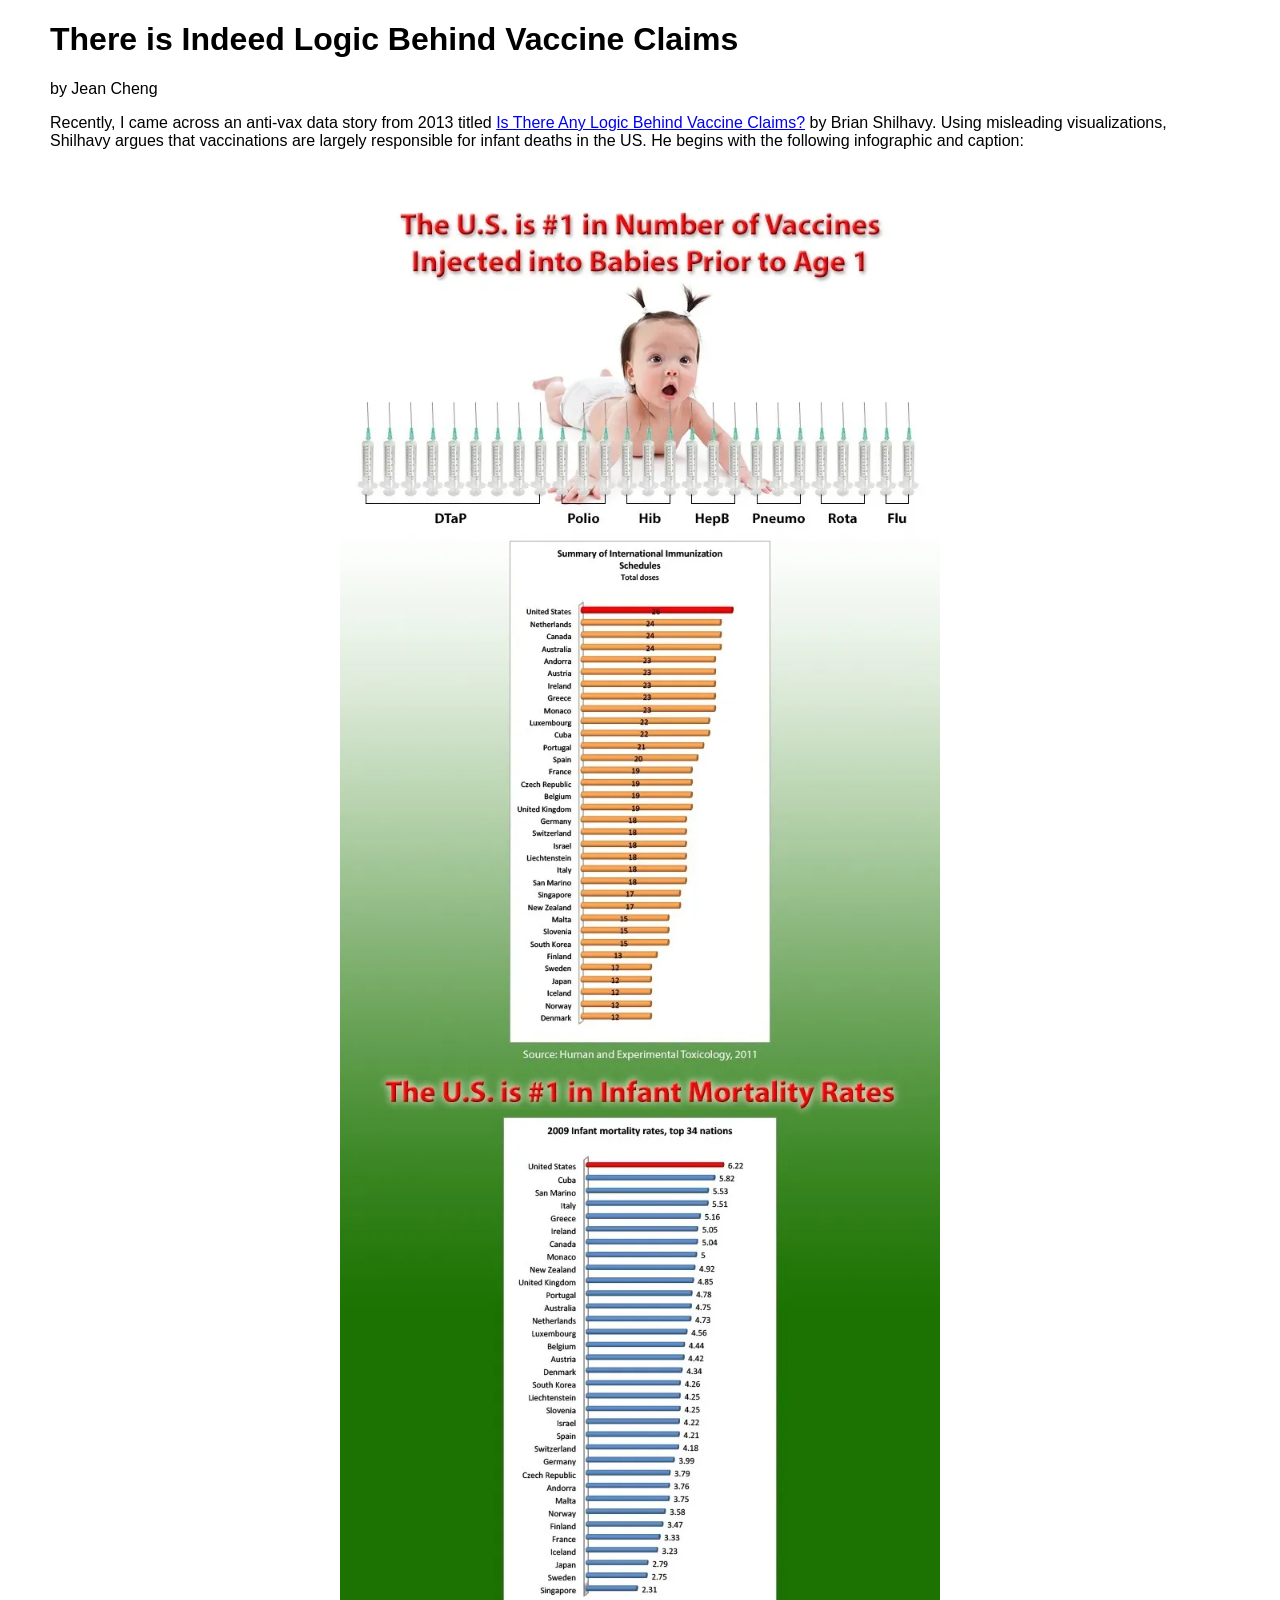
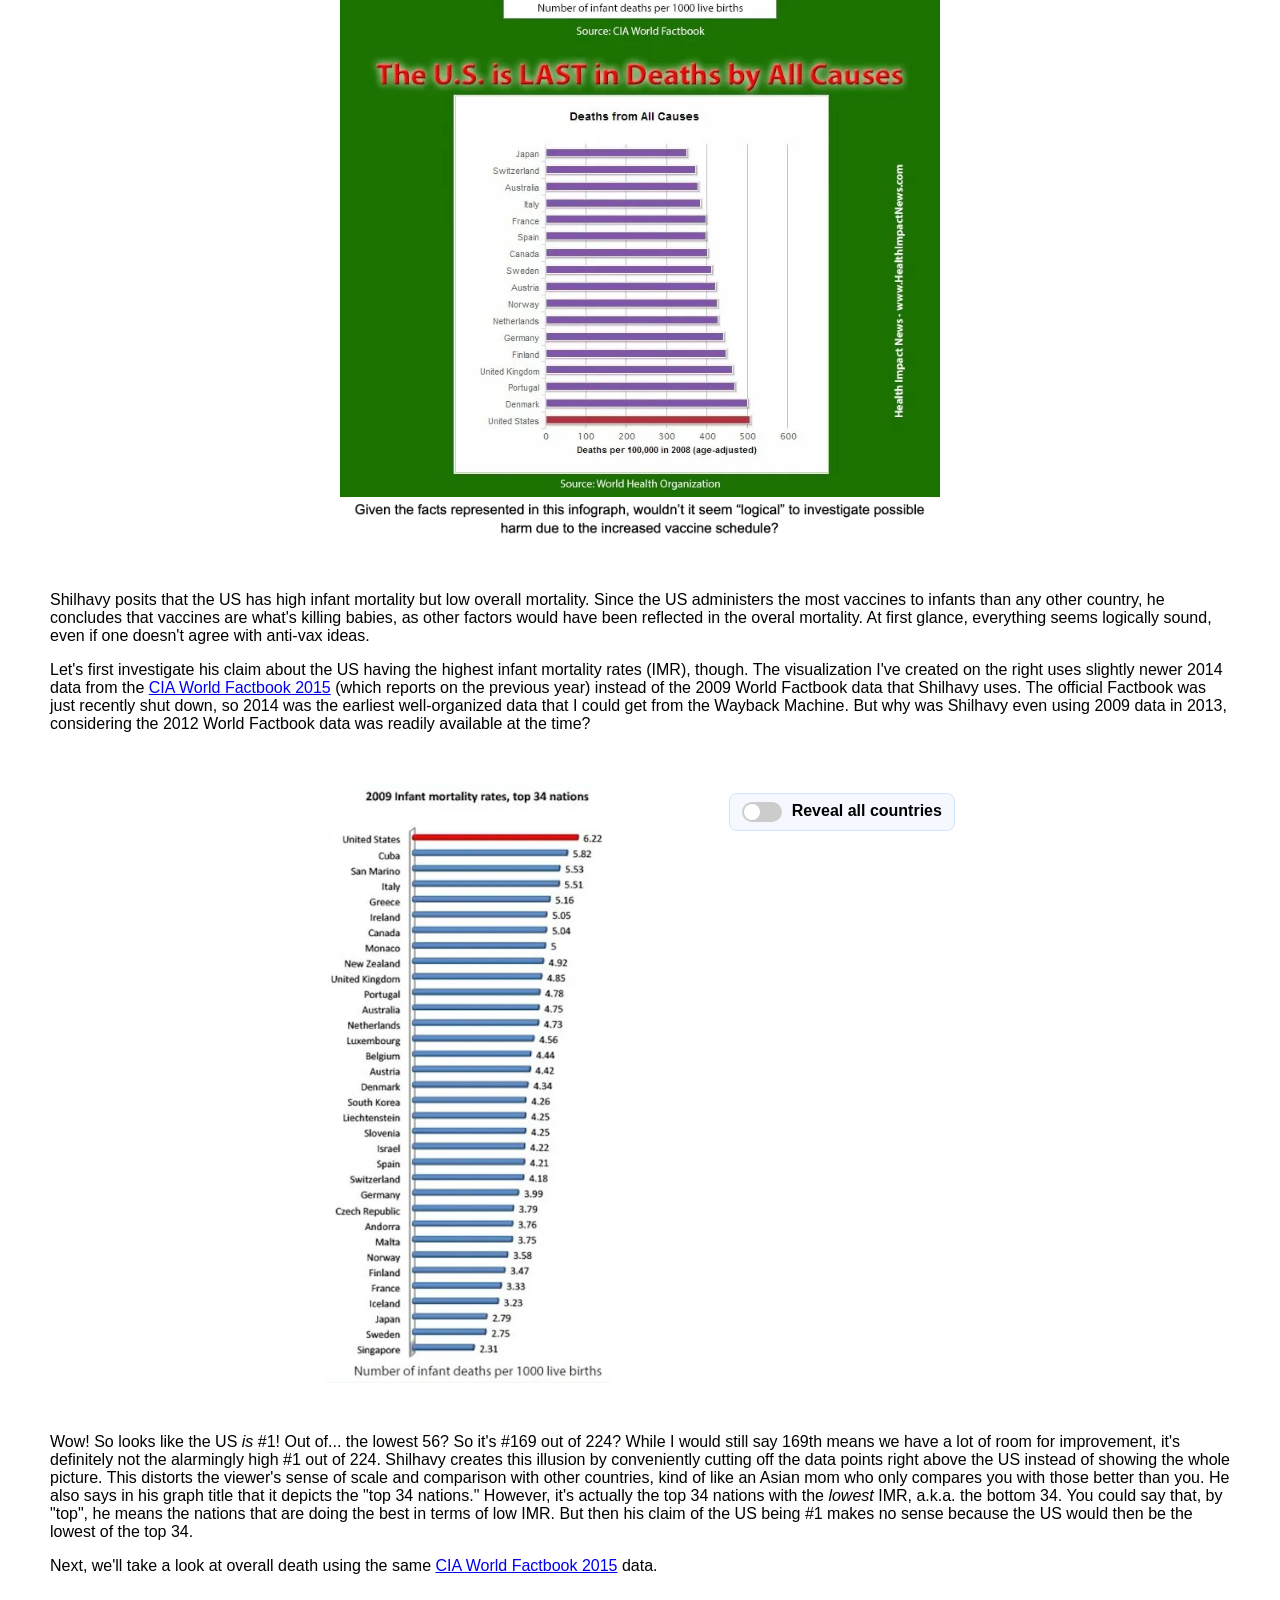
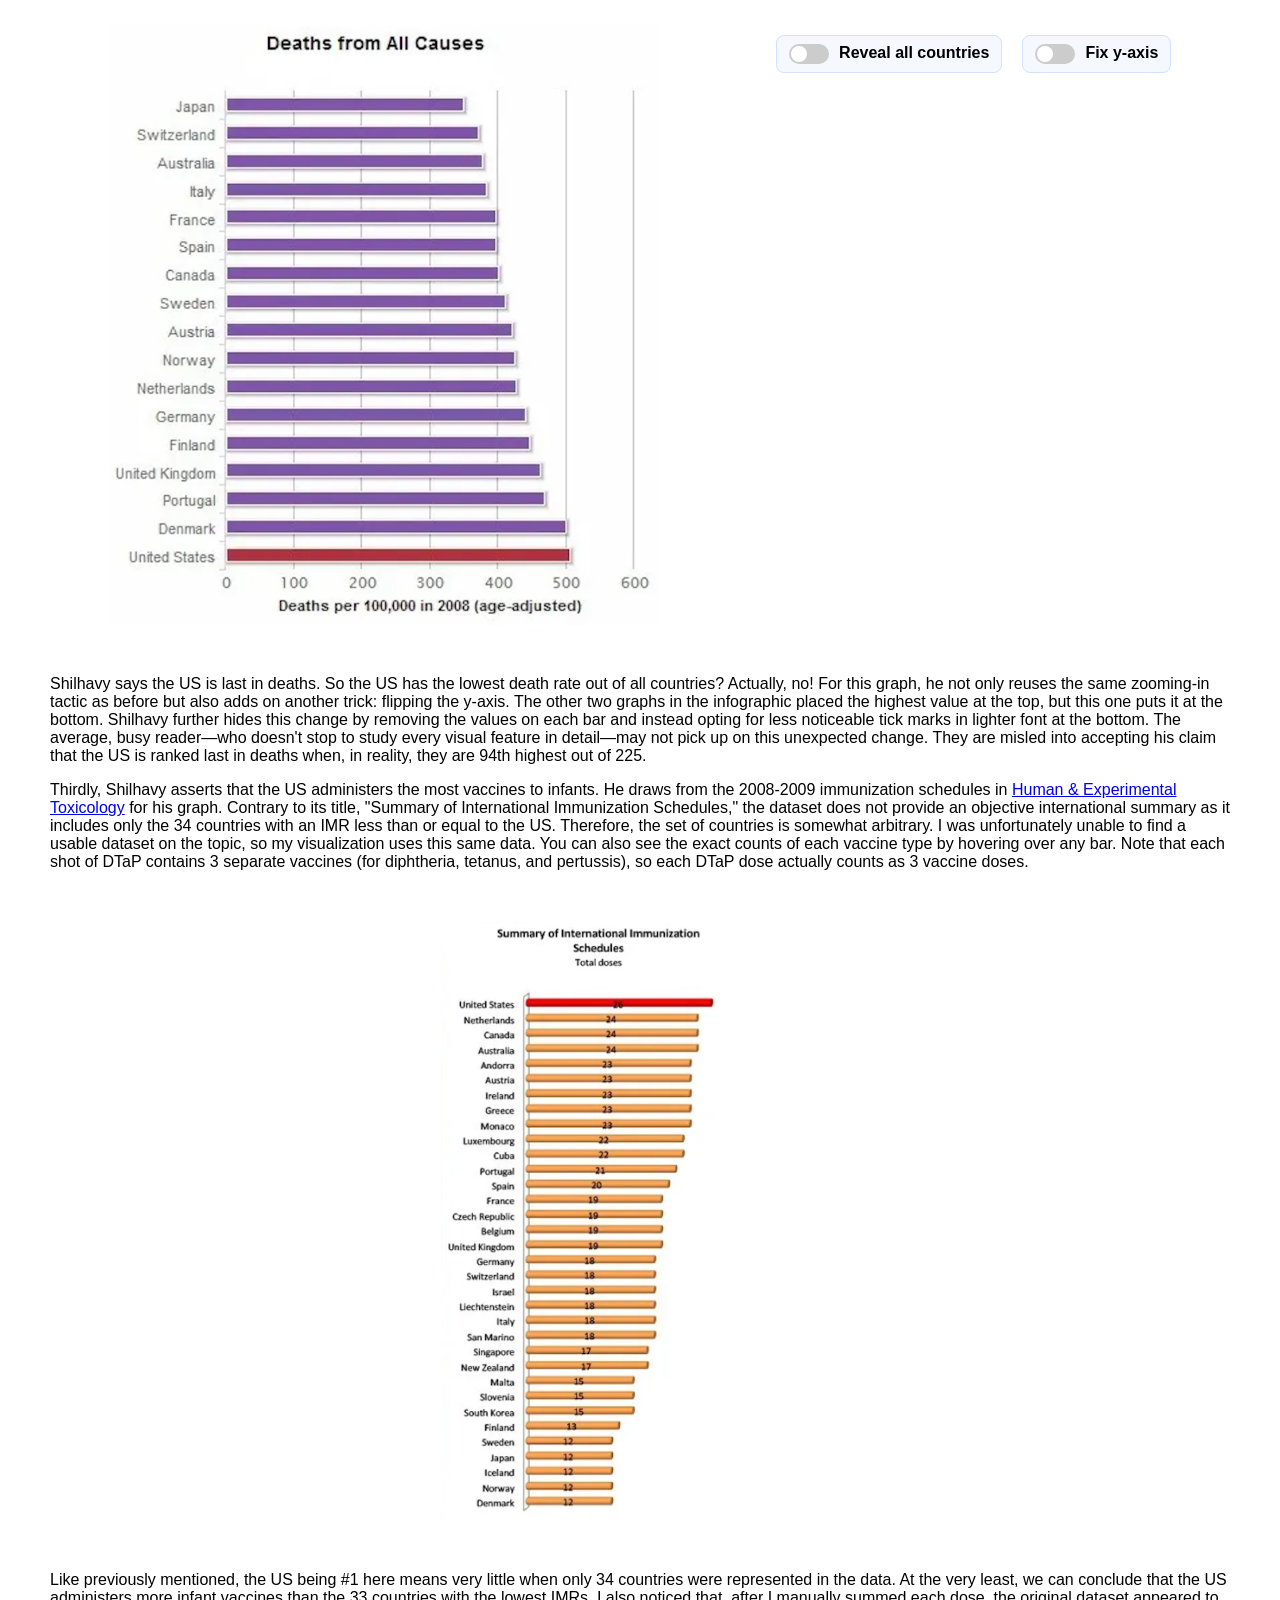
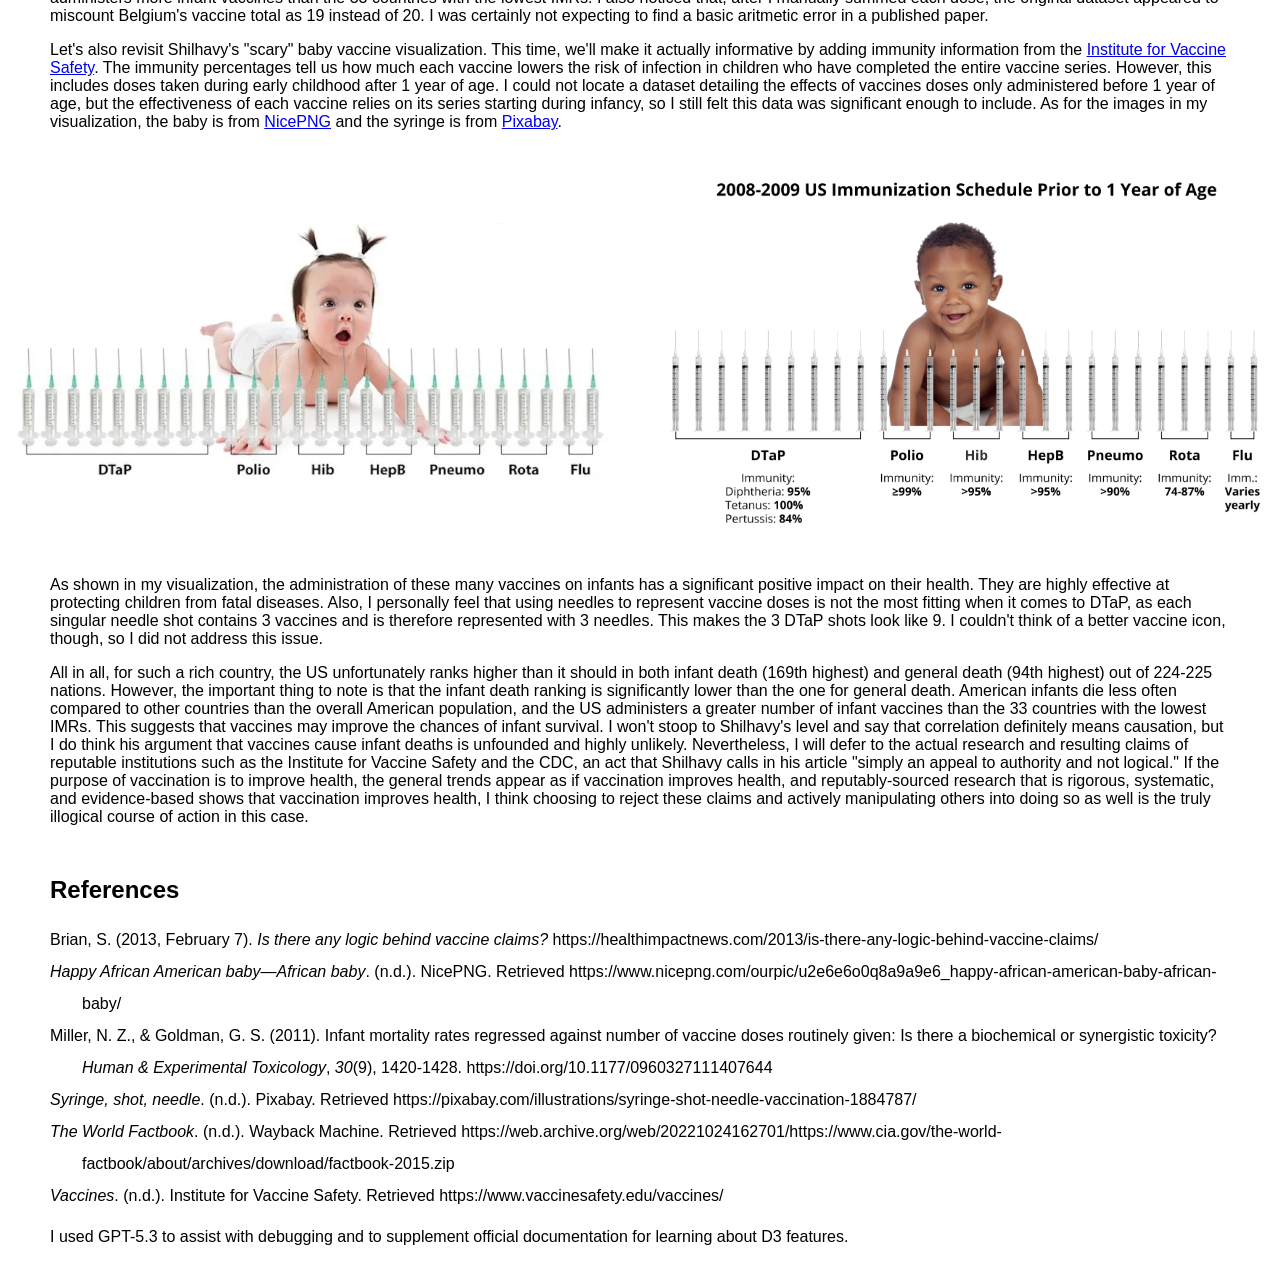
<file: index.html>
<!DOCTYPE html>
<html>
    <head>
        <meta charset="utf-8">
        <script src="https://d3js.org/d3.v6.js"></script>
        <link rel="stylesheet" href="styles.css">
    </head>
    <body>
        <h1>There is Indeed Logic Behind Vaccine Claims</h1>
        <p>by Jean Cheng</p>
        <p>
            Recently, I came across an anti-vax data story from 2013 titled <a href="https://healthimpactnews.com/2013/is-there-any-logic-behind-vaccine-claims/">Is There Any Logic Behind Vaccine Claims?</a> by Brian Shilhavy. Using misleading visualizations, Shilhavy argues that vaccinations are largely responsible for infant deaths in the US. He begins with the following infographic and caption:
        </p>
        <div class="infographic">
            <img src="assets/infographic.png">
            <img src="assets/caption.png">
        </div>
        <p>
            Shilhavy posits that the US has high infant mortality but low overall mortality. Since the US administers the most vaccines to infants than any other country, he concludes that vaccines are what's killing babies, as other factors would have been reflected in the overal mortality. At first glance, everything seems logically sound, even if one doesn't agree with anti-vax ideas.
        </p>
        <p>
            Let's first investigate his claim about the US having the highest infant mortality rates (IMR), though. The visualization I've created on the right uses slightly newer 2014 data from the <a href="https://web.archive.org/web/20230609035312/https://www.cia.gov/the-world-factbook/about/archives/download/factbook-2015.zip">CIA World Factbook 2015</a> (which reports on the previous year) instead of the 2009 World Factbook data that Shilhavy uses. The official Factbook was just recently shut down, so 2014 was the earliest well-organized data that I could get from the Wayback Machine. But why was Shilhavy even using 2009 data in 2013, considering the 2012 World Factbook data was readily available at the time?
        </p>
        <div class="comparison">
            <img src="assets/imr.png" class="original">
            <div class="visualization">
                <div id="imr-svg"></div>
                <div class="toggle-box" id="imr-country-box">
                    <label class="toggle">
                        <input type="checkbox" id="imr-country-checkbox">
                        <span class="slider"></span>
                    </label>
                    <strong>Reveal all countries</strong>
                </div>
            </div>
        </div>
        <script>
            // IMR visualization with toggle to reveal all countries

            // Set dimensions and margins
            const imrMargin = {top: 50, right: 50, bottom: 50, left: 150},
                imrWidth = 350 - imrMargin.left - imrMargin.right,
                imrHeight = 600 - imrMargin.top - imrMargin.bottom;

            // Create SVG
            const imrSvg = d3.select("#imr-svg")
                .append("svg")
                .attr("width", imrWidth + imrMargin.left + imrMargin.right)
                .attr("height", imrHeight + imrMargin.top + imrMargin.bottom)
                .append("g")
                .attr("transform", `translate(${imrMargin.left}, ${imrMargin.top})`);

            // Read IMR data
            d3.csv("data/imr.csv", d => {
                return {
                    rank: +d["Rank"],
                    country: d["Country"],
                    imr: +d["Deaths per 1,000 Live Births"]
                };
            }).then(data => {
                // US info
                const usIndex = data.findIndex(d => d.country === "United States");
                const smallData = data.slice(usIndex);
                const currUsIndex = smallData.findIndex(d => d.country === "United States");

                // Add axes
                const x = d3.scaleLinear()
                    .domain([0, d3.max(smallData, d => d.imr)])
                    .range([0, imrWidth]);
                const y = d3.scaleBand()
                    .domain(smallData.map(d => d.country))
                    .range([0, imrHeight])
                    .padding(0.2);
                const xAxis = imrSvg.append("g")
                    .attr("transform", `translate(0, ${imrHeight})`)
                    .call(d3.axisBottom(x).ticks(6));

                // Add y-axis ticks
                const maxLabels = Math.floor(imrHeight / 20);
                const step = Math.ceil(y.domain().length / maxLabels);
                const tickCountries = y.domain().filter((d, i) =>
                        (i % step === 0 && Math.abs(i - currUsIndex) >= step)
                        || i === currUsIndex
                    );
                const yAxis = imrSvg.append("g")
                    .call(d3.axisLeft(y).tickValues(tickCountries));
                
                // Add title and axis labels
                imrSvg.append("text")
                    .attr("class", "svg-title")
                    .attr("x", imrWidth / 2)
                    .attr("y", -30)
                    .text("2014 Infant Mortality Rates");
                imrSvg.append("text")
                    .attr("class", "svg-axis-label")
                    .attr("x", imrWidth / 2)
                    .attr("y", imrHeight + 40)
                    .text("Deaths per 1,000 Live Births");
                imrSvg.append("text")
                    .attr("class", "svg-axis-label")
                    .attr("x", imrHeight / 2)
                    .attr("y", 135)
                    .attr("transform", "rotate(90)")
                    .text("Countries");

                // Add bars
                const bars = imrSvg.append("g");
                bars.selectAll("rect")
                    .data(smallData)
                    .join("rect")
                    .attr("x", 0)
                    .attr("y", d => y(d.country))
                    .attr("width", d => x(d.imr))
                    .attr("height", y.bandwidth())
                    .style("fill", d => d.country === "United States" ? "#e51212" : "#6191c4");

                // Add US rank label
                const rankLabel = imrSvg.append("g");
                rankLabel.selectAll(".svg-bar-label")
                    .data(smallData.filter(d => d.country === "United States"))
                    .join("text")
                    .attr("class", "svg-bar-label")
                    .attr("x", d => x(d.imr) + 8)
                    .attr("y", d => y(d.country) + y.bandwidth())
                    .text("#1");

                // Set country toggle
                d3.select("#imr-country-checkbox").on("change", function() {
                    const currData = this.checked ? data : smallData;
                    const currUsIndex = currData.findIndex(d => d.country === "United States");

                    // Set axes
                    x.domain([0, d3.max(currData, d => d.imr)])
                    y.domain(currData.map(d => d.country));
                    xAxis.transition().duration(500)
                        .call(d3.axisBottom(x).ticks(6));
                    
                    // Set y-axis ticks
                    const maxLabels = Math.floor(imrHeight / 20);
                    const step = Math.ceil(y.domain().length / maxLabels);
                    const tickCountries = y.domain().filter((d, i) =>
                        (i % step === 0 && Math.abs(i - currUsIndex) >= step)
                        || i === currUsIndex
                    );
                    yAxis.transition().duration(500)
                        .call(d3.axisLeft(y).tickValues(tickCountries));

                    // Exit, update, and enter bars
                    const currBars = bars.selectAll("rect")
                        .data(currData, d => d.country);
                    currBars.enter()
                        .append("rect")
                        .attr("x", 0)
                        .attr("y", 0)
                        .attr("width", d => x(d.imr))
                        .attr("height", y.bandwidth())
                        .style("fill", d => d.country === "United States" ? "#e51212" : "#6191c4")
                        .style("opacity", 0)
                        .transition().duration(500)
                        .attr("y", d => y(d.country))
                        .style("opacity", 1);
                    currBars.transition().duration(500)
                        .attr("y", d => y(d.country))
                        .attr("width", d => x(d.imr))
                        .attr("height", y.bandwidth());
                    currBars.exit()
                        .transition().duration(500)
                        .attr("y", 0)
                        .style("opacity", 0)
                        .remove();

                    // Set US rank label
                    rankLabel.selectAll(".svg-bar-label")
                        .data(currData.filter(d => d.country === "United States"))
                        .join("text")
                        .attr("class", "svg-bar-label")
                        .transition().duration(500)
                        .attr("x", d => x(d.imr) + 8)
                        .attr("y", d => y(d.country) + y.bandwidth())
                        .text(d => "#" + (this.checked ? d.rank : 1));

                    // Stop animation
                    d3.select("#imr-country-box").style("animation", "none");
                })
            });
        </script>
        <p>
            Wow! So looks like the US <em>is</em> #1! Out of... the lowest 56? So it's #169 out of 224? While I would still say 169th means we have a lot of room for improvement, it's definitely not the alarmingly high #1 out of 224. Shilhavy creates this illusion by conveniently cutting off the data points right above the US instead of showing the whole picture. This distorts the viewer's sense of scale and comparison with other countries, kind of like an Asian mom who only compares you with those better than you. He also says in his graph title that it depicts the "top 34 nations." However, it's actually the top 34 nations with the <em>lowest</em> IMR, a.k.a. the bottom 34. You could say that, by "top", he means the nations that are doing the best in terms of low IMR. But then his claim of the US being #1 makes no sense because the US would then be the lowest of the top 34.
        </p>
        <p>
            Next, we'll take a look at overall death using the same <a href="https://web.archive.org/web/20230609035312/https://www.cia.gov/the-world-factbook/about/archives/download/factbook-2015.zip">CIA World Factbook 2015</a> data.
        </p>
        <div class="comparison">
            <img src="assets/death.png" class="original">
            <div class="visualization">
                <div id="death-svg"></div>
                <div class="toggle-box-container">
                    <div class="toggle-box" id="death-country-box">
                        <label class="toggle">
                            <input type="checkbox" id="death-country-checkbox">
                            <span class="slider"></span>
                        </label>
                        <strong>Reveal all countries</strong>
                    </div>
                    <div class="toggle-box" id="death-axis-box">
                        <label class="toggle">
                            <input type="checkbox" id="death-axis-checkbox">
                            <span class="slider"></span>
                        </label>
                        <strong>Fix y-axis</strong>
                    </div>
                </div>
            </div>
        </div>
        <script>
            // Death visualization with toggles to reveal all countries and flip order
            
            // Set dimensions and margins
            const deathMargin = {top: 50, right: 50, bottom: 50, left: 150},
                deathWidth = 457 - deathMargin.left - deathMargin.right,
                deathHeight = 600 - deathMargin.top - deathMargin.bottom;

            // Create SVG
            deathSvg = d3.select("#death-svg")
                .append("svg")
                .attr("width", deathWidth + deathMargin.left + deathMargin.right)
                .attr("height", deathHeight + deathMargin.top + deathMargin.bottom)
                .append("g")
                .attr("transform", `translate(${deathMargin.left}, ${deathMargin.top})`);

            // Read death data
            d3.csv("data/death.csv", d => {
                return {
                    rank: +d["Rank"],
                    country: d["Country"],
                    death: +d["Deaths per 1,000 Population"]
                };
            }).then(data => {
                // US info
                const usIndex = data.findIndex(d => d.country === "United States");
                smallData = data.slice(usIndex);
                const currUsIndex = smallData.findIndex(d => d.country === "United States");

                // Add axes
                const x = d3.scaleLinear()
                    .domain([0, d3.max(smallData, d => d.death)])
                    .range([0, deathWidth]);
                const y = d3.scaleBand()
                    .domain(smallData.map(d => d.country))
                    .range([deathHeight, 0])
                    .padding(0.2);
                const xAxis = deathSvg.append("g")
                    .attr("transform", `translate(0, ${deathHeight})`)
                    .call(d3.axisBottom(x).ticks(6));

                // Add y-axis ticks
                const maxLabels = Math.floor(deathHeight / 20);
                const step = Math.ceil(y.domain().length / maxLabels);
                const tickCountries = y.domain().filter((d, i) =>
                        (i % step === 0 && Math.abs(i - currUsIndex) >= step)
                        || i === currUsIndex
                    );
                const yAxis = deathSvg.append("g")
                    .call(d3.axisLeft(y).tickValues(tickCountries));
                
                // Add title and axis labels
                deathSvg.append("text")
                    .attr("class", "svg-title")
                    .attr("x", deathWidth / 2)
                    .attr("y", -30)
                    .text("2014 Death Rates");
                deathSvg.append("text")
                    .attr("class", "svg-axis-label")
                    .attr("x", deathWidth / 2)
                    .attr("y", deathHeight + 40)
                    .text("Deaths per 1,000 Population");
                deathSvg.append("text")
                    .attr("class", "svg-axis-label")
                    .attr("x", deathHeight / 2)
                    .attr("y", 135)
                    .attr("transform", "rotate(90)")
                    .text("Countries");

                // Add bars
                const bars = deathSvg.append("g");
                bars.selectAll("rect")
                    .data(smallData)
                    .join("rect")
                    .attr("x", 0)
                    .attr("y", d => y(d.country))
                    .attr("width", d => x(d.death))
                    .attr("height", y.bandwidth())
                    .style("fill", d => d.country === "United States" ? "#ae323c" : "#8356ab");

                // Add US rank label
                const rankLabel = deathSvg.append("g");
                rankLabel.selectAll(".svg-bar-label")
                    .data(smallData.filter(d => d.country === "United States"))
                    .join("text")
                    .attr("class", "svg-bar-label")
                    .attr("x", d => x(d.death) + 8)
                    .attr("y", d => y(d.country) + y.bandwidth())
                    .text("#225");

                // Set country toggle
                d3.select("#death-country-checkbox").on("change", function() {
                    const allCountries = this.checked;
                    const fixedAxis = d3.select("#death-axis-checkbox").property("checked");
                    const currData = allCountries ? data : smallData;
                    const currUsIndex = currData.findIndex(d => d.country === "United States");

                    // Set axes
                    x.domain([0, d3.max(currData, d => d.death)])
                    y.domain(currData.map(d => d.country));
                    xAxis.transition().duration(500)
                        .call(d3.axisBottom(x).ticks(6));
                    
                    // Set y-axis ticks
                    const maxLabels = Math.floor(deathHeight / 20);
                    const step = Math.ceil(y.domain().length / maxLabels);
                    const tickCountries = y.domain().filter((d, i) =>
                        (i % step === 0 && Math.abs(i - currUsIndex) >= step)
                        || i === currUsIndex
                    );
                    yAxis.transition().duration(500)
                        .call(d3.axisLeft(y).tickValues(tickCountries));

                    // Exit, update, and enter bars
                    const transitionY = fixedAxis ? 0 : deathHeight;
                    const currBars = bars.selectAll("rect")
                        .data(currData, d => d.country);
                    currBars.enter()
                        .append("rect")
                        .attr("x", 0)
                        .attr("y", transitionY)
                        .attr("width", d => x(d.death))
                        .attr("height", y.bandwidth())
                        .style("fill", d => d.country === "United States" ? "#ae323c" : "#8356ab")
                        .style("opacity", 0)
                        .transition().duration(500)
                        .attr("y", d => y(d.country))
                        .style("opacity", 1);
                    currBars.transition().duration(500)
                        .attr("y", d => y(d.country))
                        .attr("width", d => x(d.death))
                        .attr("height", y.bandwidth());
                    currBars.exit()
                        .transition().duration(500)
                        .attr("y", transitionY)
                        .style("opacity", 0)
                        .remove();

                    // Set US rank label
                    rankLabel.selectAll(".svg-bar-label")
                        .data(currData.filter(d => d.country === "United States"))
                        .join("text")
                        .attr("class", "svg-bar-label")
                        .transition().duration(500)
                        .attr("x", d => x(d.death) + 8)
                        .attr("y", d => y(d.country) + y.bandwidth())
                        .text(d => {
                            if (allCountries) {
                                return "#" + (fixedAxis ? d.rank : 226 - d.rank);
                            } else {
                                return "#" + (fixedAxis ? 1 : 225);
                            }
                        });

                    // Stop animation
                    d3.select("#death-country-box").style("animation", "none");
                })

                // Set y-axis toggle
                d3.select("#death-axis-checkbox").on("change", function() {
                    const allCountries = d3.select("#death-country-checkbox").property("checked");
                    const fixedAxis = this.checked;
                    const currData = allCountries ? data : smallData;
                    const currUsIndex = currData.findIndex(d => d.country === "United States");
                    
                    // Set y-axis
                    y.range(fixedAxis ? [0, deathHeight] : [deathHeight, 0]);
                    const maxLabels = Math.floor(deathHeight / 20);
                    const step = Math.ceil(y.domain().length / maxLabels);
                    const tickCountries = y.domain().filter((d, i) =>
                        (i % step === 0 && Math.abs(i - currUsIndex) >= step)
                        || i === currUsIndex
                    );
                    yAxis.transition().duration(500)
                        .call(d3.axisLeft(y).tickValues(tickCountries));

                    // Set bar order
                    bars.selectAll("rect")
                        .transition().duration(500)
                        .attr("y", d => y(d.country))

                    // Set US rank label
                    rankLabel.selectAll(".svg-bar-label")
                        .data(currData.filter(d => d.country === "United States"))
                        .join("text")
                        .attr("class", "svg-bar-label")
                        .transition().duration(500)
                        .attr("y", d => y(d.country) + y.bandwidth())
                        .text(d => {
                            if (allCountries) {
                                return "#" + (fixedAxis ? d.rank : 226 - d.rank);
                            } else {
                                return "#" + (fixedAxis ? 1 : 225);
                            }
                        });

                    // Stop animation
                    d3.select("#death-axis-box").style("animation", "none");
                })
            });
        </script>
        <p>
            Shilhavy says the US is last in deaths. So the US has the lowest death rate out of all countries? Actually, no! For this graph, he not only reuses the same zooming-in tactic as before but also adds on another trick: flipping the y-axis. The other two graphs in the infographic placed the highest value at the top, but this one puts it at the bottom. Shilhavy further hides this change by removing the values on each bar and instead opting for less noticeable tick marks in lighter font at the bottom. The average, busy reader—who doesn't stop to study every visual feature in detail—may not pick up on this unexpected change. They are misled into accepting his claim that the US is ranked last in deaths when, in reality, they are 94th highest out of 225.
        </p>
        <p>
            Thirdly, Shilhavy asserts that the US administers the most vaccines to infants. He draws from the 2008-2009 immunization schedules in <a href="https://journals.sagepub.com/doi/10.1177/0960327111407644#table2-0960327111407644">Human & Experimental Toxicology</a> for his graph. Contrary to its title, "Summary of International Immunization Schedules," the dataset does not provide an objective international summary as it includes only the 34 countries with an IMR less than or equal to the US. Therefore, the set of countries is somewhat arbitrary. I was unfortunately unable to find a usable dataset on the topic, so my visualization uses this same data. You can also see the exact counts of each vaccine type by hovering over any bar. Note that each shot of DTaP contains 3 separate vaccines (for diphtheria, tetanus, and pertussis), so each DTaP dose actually counts as 3 vaccine doses.
        </p>
        <div class="comparison">
            <img src="assets/immunization.png" class="original">
            <div class="visualization">
                <div id="imm-svg"></div>
                <div id="imm-tooltip"></div>
            </div>
        </div>
        <script>
            // Immunization visualization with vaccine breakdown

             // Set dimensions and margins
            const immMargin = {top: 50, right: 150, bottom: 50, left: 150},
                immWidth = 550 - immMargin.left - immMargin.right,
                immHeight = 600 - immMargin.top - immMargin.bottom;

            // Create SVG
            const immSvg = d3.select("#imm-svg")
                .append("svg")
                .attr("width", immWidth + immMargin.left + immMargin.right)
                .attr("height", immHeight + immMargin.top + immMargin.bottom)
                .append("g")
                .attr("transform", `translate(${immMargin.left}, ${immMargin.top})`);

            // Read immunization data
            d3.csv("data/immunization.csv", d => {
                return {
                    country: d["Country"],
                    DTaP: +d["DTaP"],
                    Polio: +d["Polio"],
                    Hib: +d["Hib"],
                    HepB: +d["HepB"],
                    Pneumo: +d["Pneumo"],
                    Rota: +d["Rota"],
                    MenBC: +d["MenBC"],
                    MenC: +d["MenC"],
                    HepA: +d["HepA"],
                    BCG: +d["BCG"],
                    Flu: +d["Flu"],
                    total: +d["Total doses"]
                };
            }).then(data => {
                // US info
                const usIndex = data.findIndex(d => d.country === "United States");

                // Add axes
                const x = d3.scaleLinear()
                    .domain([0, d3.max(data, d => d.total)])
                    .range([0, immWidth]);
                const y = d3.scaleBand()
                    .domain(data.map(d => d.country))
                    .range([0, immHeight])
                    .padding(0.2);
                const xAxis = immSvg.append("g")
                    .attr("transform", `translate(0, ${immHeight})`)
                    .call(d3.axisBottom(x).ticks(6));
                const yAxis = immSvg.append("g")
                    .call(d3.axisLeft(y));
                
                // Add title, subtitle, and axis labels
                immSvg.append("text")
                    .attr("class", "svg-title")
                    .attr("x", immWidth / 2)
                    .attr("y", -30)
                    .text("2008-2009 Immunization Schedules Prior to 1 Year of Age");
                immSvg.append("text")
                    .attr("class", "svg-subtitle")
                    .attr("x", immWidth / 2)
                    .attr("y", -12)
                    .text("Of the 34 Countries with the Lowest IMR");
                immSvg.append("text")
                    .attr("class", "svg-axis-label")
                    .attr("x", immWidth / 2)
                    .attr("y", immHeight + 40)
                    .text("# of Recommended/Required Vaccine Doses");
                immSvg.append("text")
                    .attr("class", "svg-axis-label")
                    .attr("x", immHeight / 2)
                    .attr("y", 135)
                    .attr("transform", "rotate(90)")
                    .text("Countries");

                // Add tooltip
                const tooltip = d3.select("#imm-tooltip")

                // Add bars
                const immKeys = [
                    "DTaP","Polio","Hib","HepB","Pneumo",
                    "Rota","MenBC","MenC","HepA","BCG","Flu"
                    ];
                const stackedData = d3.stack().keys(immKeys)(data);
                const immColor = d3.scaleOrdinal()
                    .domain(immKeys)
                    .range(d3.schemeSet3);

                const bars = immSvg.append("g")
                    .selectAll("g")
                    .data(stackedData)
                    .join("g")
                    .attr("fill", d => immColor(d.key))
                    .selectAll("rect")
                    .data(d => d)
                    .join("rect")
                    .attr("x", d => x(d[0]))
                    .attr("y", d => y(d.data.country))
                    .attr("width", d => x(d[1]) - x(d[0]))
                    .attr("height", y.bandwidth())
                    .on("mouseover", function(e, d) {
                        const vaccine = d3.select(this.parentNode)
                                    .datum().key;
                        let doses = d[1] - d[0];
                        if (vaccine === "DTaP") {
                            doses = `${doses / 3} (${doses})`;
                        }

                        tooltip.style("visibility", "visible")
                            .html(`
                                Country: ${d.data.country}<br>
                                Vaccine: ${vaccine}<br>
                                Doses: ${doses}
                            `);
                    })
                    .on("mousemove", function(e) {
                        tooltip
                            .style("left", e.pageX + "px")
                            .style("top", e.pageY + "px")
                    })
                    .on("mouseout", function() {
                        tooltip.style("visibility", "hidden");
                    });

                // Add legend
                const legend = immSvg.append("g")
                    .attr("transform", `translate(${immWidth + 20},0)`);
                immKeys.forEach((key, i) => {
                    const legendSegment = legend.append("g")
                        .attr("transform", `translate(20,${i*18})`);
                    legendSegment.append("rect")
                        .attr("width", 12)
                        .attr("height", 12)
                        .attr("fill", immColor(key));
                    legendSegment.append("text")
                        .attr("x", 18)
                        .attr("y", 10)
                        .text(key)
                        .style("font-size", "10pt");
                });
            });
        </script>
        <p>
            Like previously mentioned, the US being #1 here means very little when only 34 countries were represented in the data. At the very least, we can conclude that the US administers more infant vaccines than the 33 countries with the lowest IMRs. I also noticed that, after I manually summed each dose, the original dataset appeared to miscount Belgium's vaccine total as 19 instead of 20. I was certainly not expecting to find a basic aritmetic error in a published paper.
        </p>
        <p>
            Let's also revisit Shilhavy's "scary" baby vaccine visualization. This time, we'll make it actually informative by adding immunity information from the <a href="https://www.vaccinesafety.edu/vaccines/">Institute for Vaccine Safety</a>. The immunity percentages tell us how much each vaccine lowers the risk of infection in children who have completed the entire vaccine series. However, this includes doses taken during early childhood after 1 year of age. I could not locate a dataset detailing the effects of vaccines doses only administered before 1 year of age, but the effectiveness of each vaccine relies on its series starting during infancy, so I still felt this data was significant enough to include. As for the images in my visualization, the baby is from <a href="https://www.nicepng.com/ourpic/u2e6e6o0q8a9a9e6_happy-african-american-baby-african-baby/">NicePNG</a> and the syringe is from <a href="https://pixabay.com/illustrations/syringe-shot-needle-vaccination-1884787/">Pixabay</a>.
        </p>
        <div class="wide-comparison">
            <img src="assets/usImmunization.png">
            <img src="assets/usImmunizationNew.png">
        </div>
        <p>
            As shown in my visualization, the administration of these many vaccines on infants has a significant positive impact on their health. They are highly effective at protecting children from fatal diseases. Also, I personally feel that using needles to represent vaccine doses is not the most fitting when it comes to DTaP, as each singular needle shot contains 3 vaccines and is therefore represented with 3 needles. This makes the 3 DTaP shots look like 9. I couldn't think of a better vaccine icon, though, so I did not address this issue.
        </p>
        <p>
            All in all, for such a rich country, the US unfortunately ranks higher than it should in both infant death (169th highest) and general death (94th highest) out of 224-225 nations. However, the important thing to note is that the infant death ranking is significantly lower than the one for general death. American infants die less often compared to other countries than the overall American population, and the US administers a greater number of infant vaccines than the 33 countries with the lowest IMRs. This suggests that vaccines may improve the chances of infant survival. I won't stoop to Shilhavy's level and say that correlation definitely means causation, but I do think his argument that vaccines cause infant deaths is unfounded and highly unlikely. Nevertheless, I will defer to the actual research and resulting claims of reputable institutions such as the Institute for Vaccine Safety and the CDC, an act that Shilhavy calls in his article "simply an appeal to authority and not logical." If the purpose of vaccination is to improve health, the general trends appear as if vaccination improves health, and reputably-sourced research that is rigorous, systematic, and evidence-based shows that vaccination improves health, I think choosing to reject these claims and actively manipulating others into doing so as well is the truly illogical course of action in this case.
        </p>
        <h2>
            References
        </h2>
        <div class="bib">
            <div>Brian, S. (2013, February 7). <i>Is there any logic behind vaccine claims?</i> https://healthimpactnews.com/2013/is-there-any-logic-behind-vaccine-claims/</div>
            <div><i>Happy African American baby—African baby</i>. (n.d.). NicePNG. Retrieved https://www.nicepng.com/ourpic/u2e6e6o0q8a9a9e6_happy-african-american-baby-african-baby/</div>
            <div>Miller, N. Z., &amp; Goldman, G. S. (2011). Infant mortality rates regressed against number of vaccine doses routinely given: Is there a biochemical or synergistic toxicity? <i>Human &amp; Experimental Toxicology</i>, <i>30</i>(9), 1420-1428. https://doi.org/10.1177/0960327111407644</div>
            <div><i>Syringe, shot, needle</i>. (n.d.). Pixabay. Retrieved https://pixabay.com/illustrations/syringe-shot-needle-vaccination-1884787/</div>
            <div><i>The World Factbook</i>. (n.d.). Wayback Machine. Retrieved https://web.archive.org/web/20221024162701/https://www.cia.gov/the-world-factbook/about/archives/download/factbook-2015.zip</div>
            <div><i>Vaccines</i>. (n.d.). Institute for Vaccine Safety. Retrieved https://www.vaccinesafety.edu/vaccines/</div>
        </div>
        <p>
            I used GPT-5.3 to assist with debugging and to supplement official documentation for learning about D3 features.
        </p>
    </body>
</html>
</file>
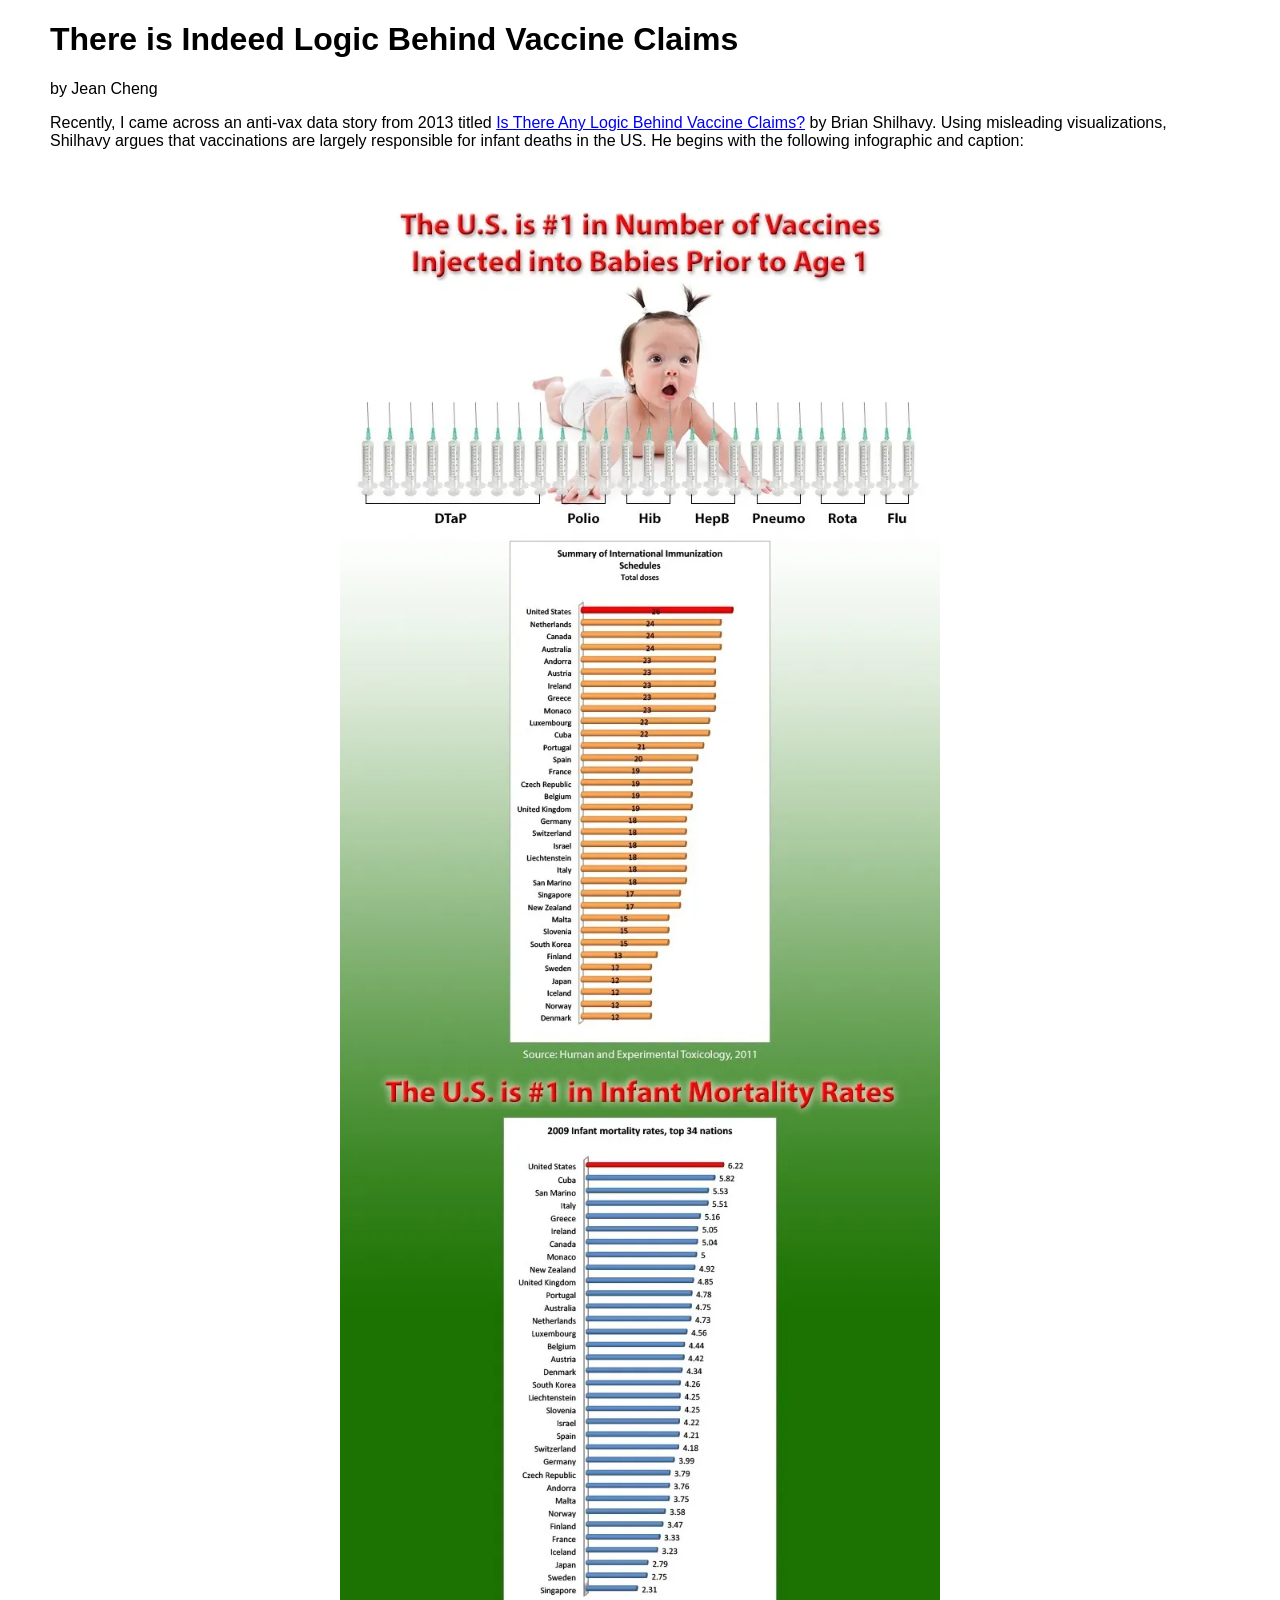
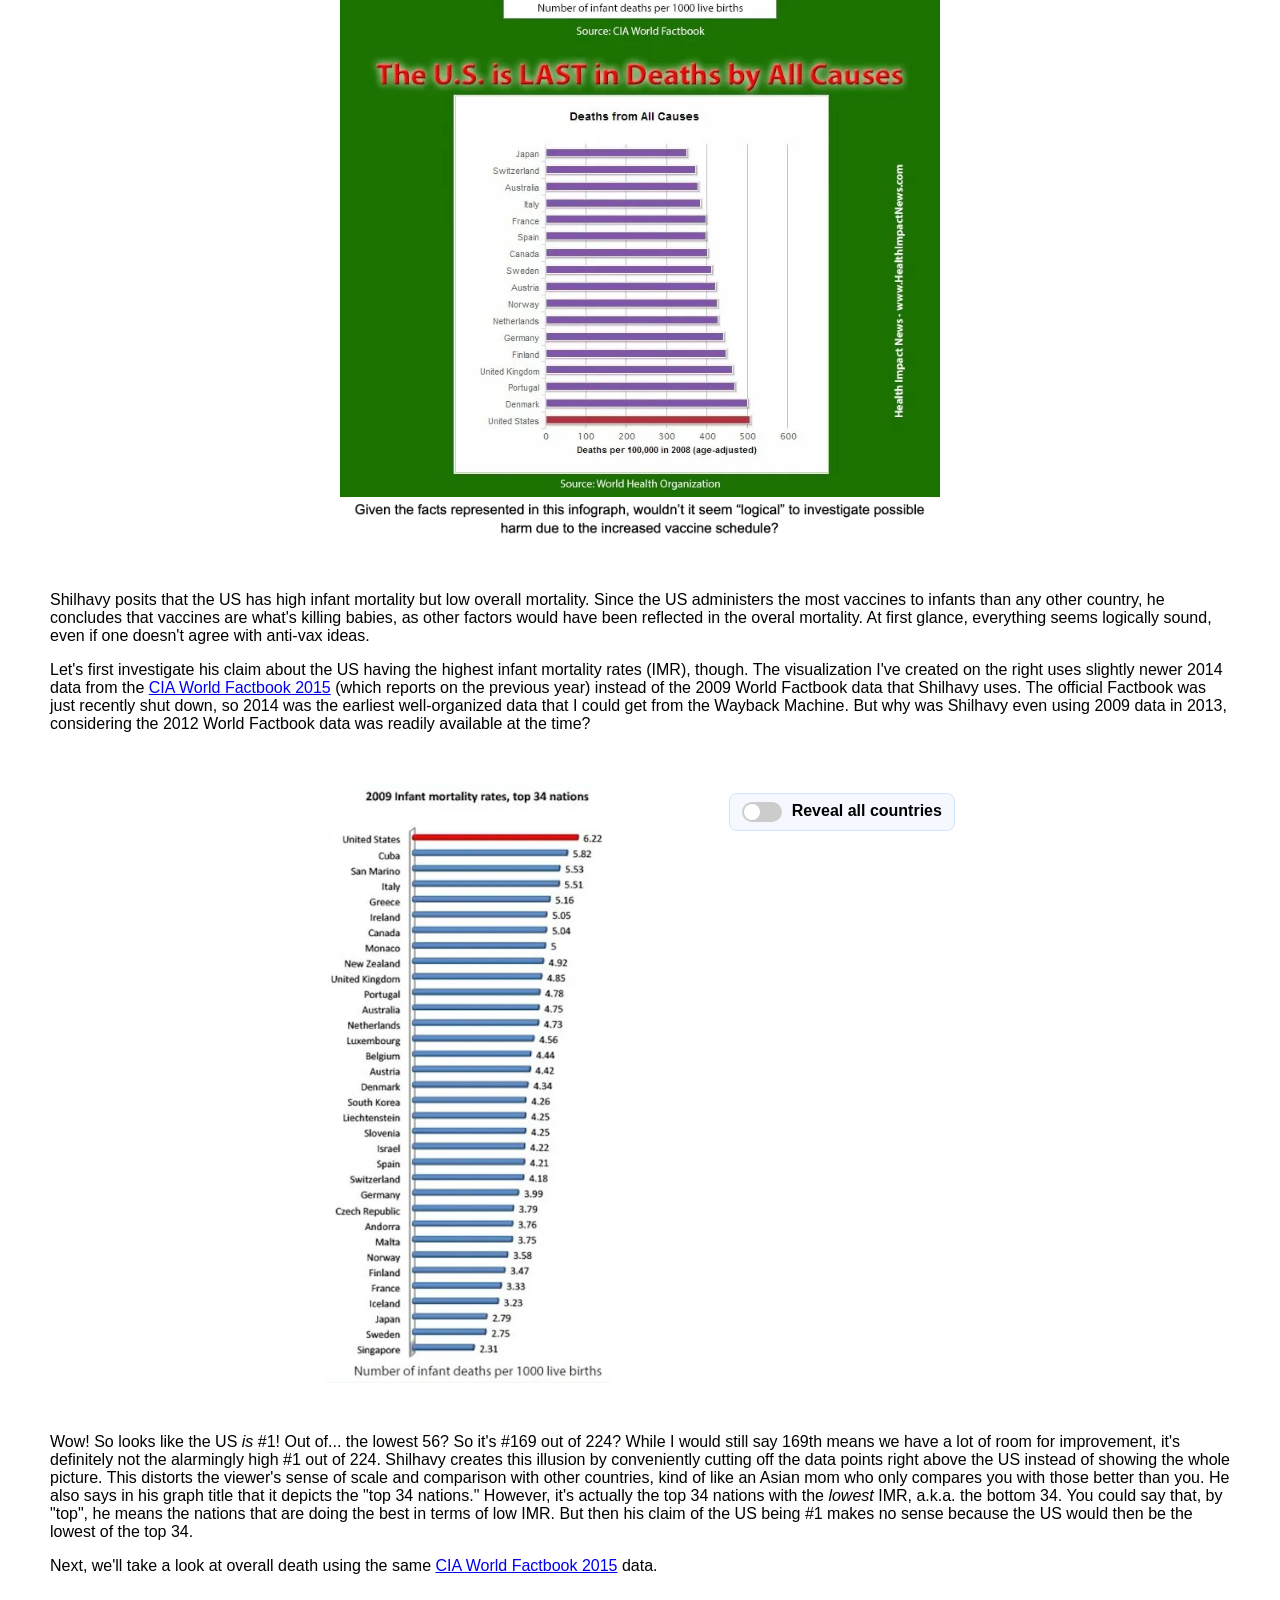
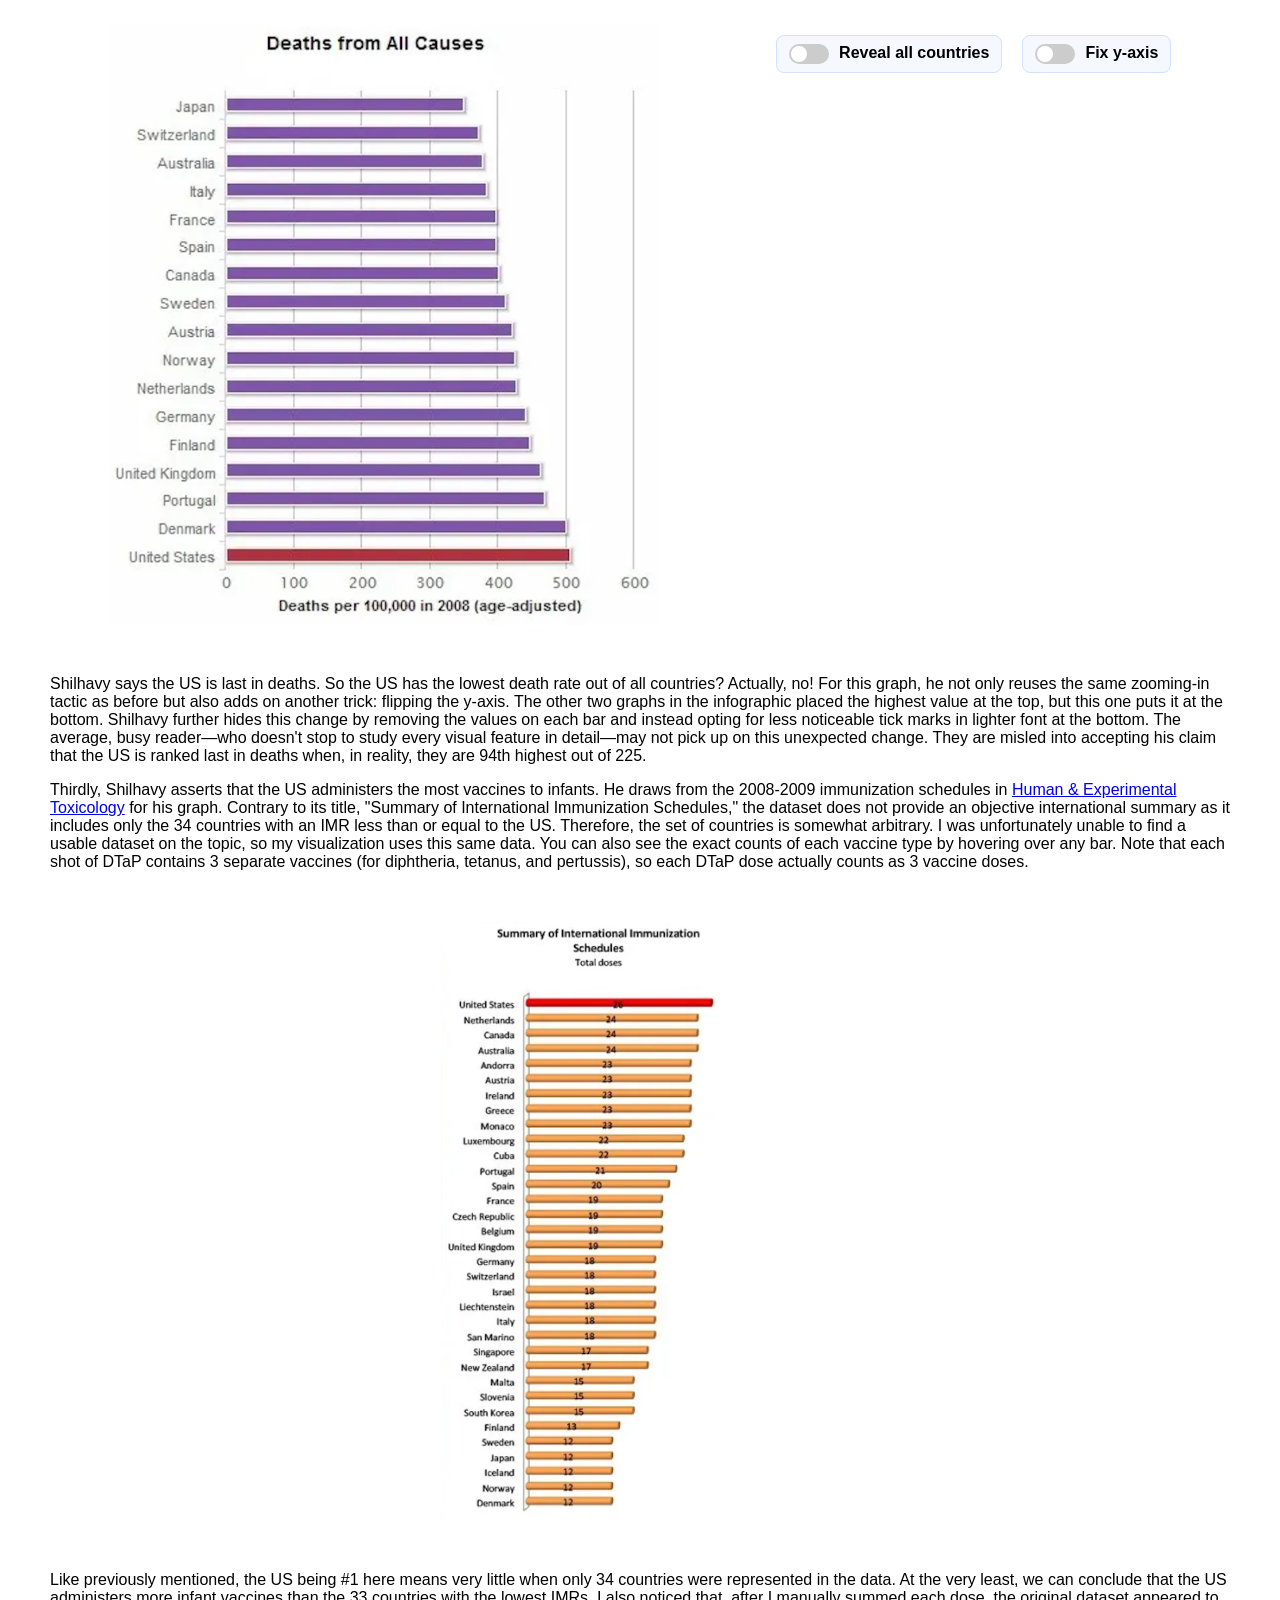
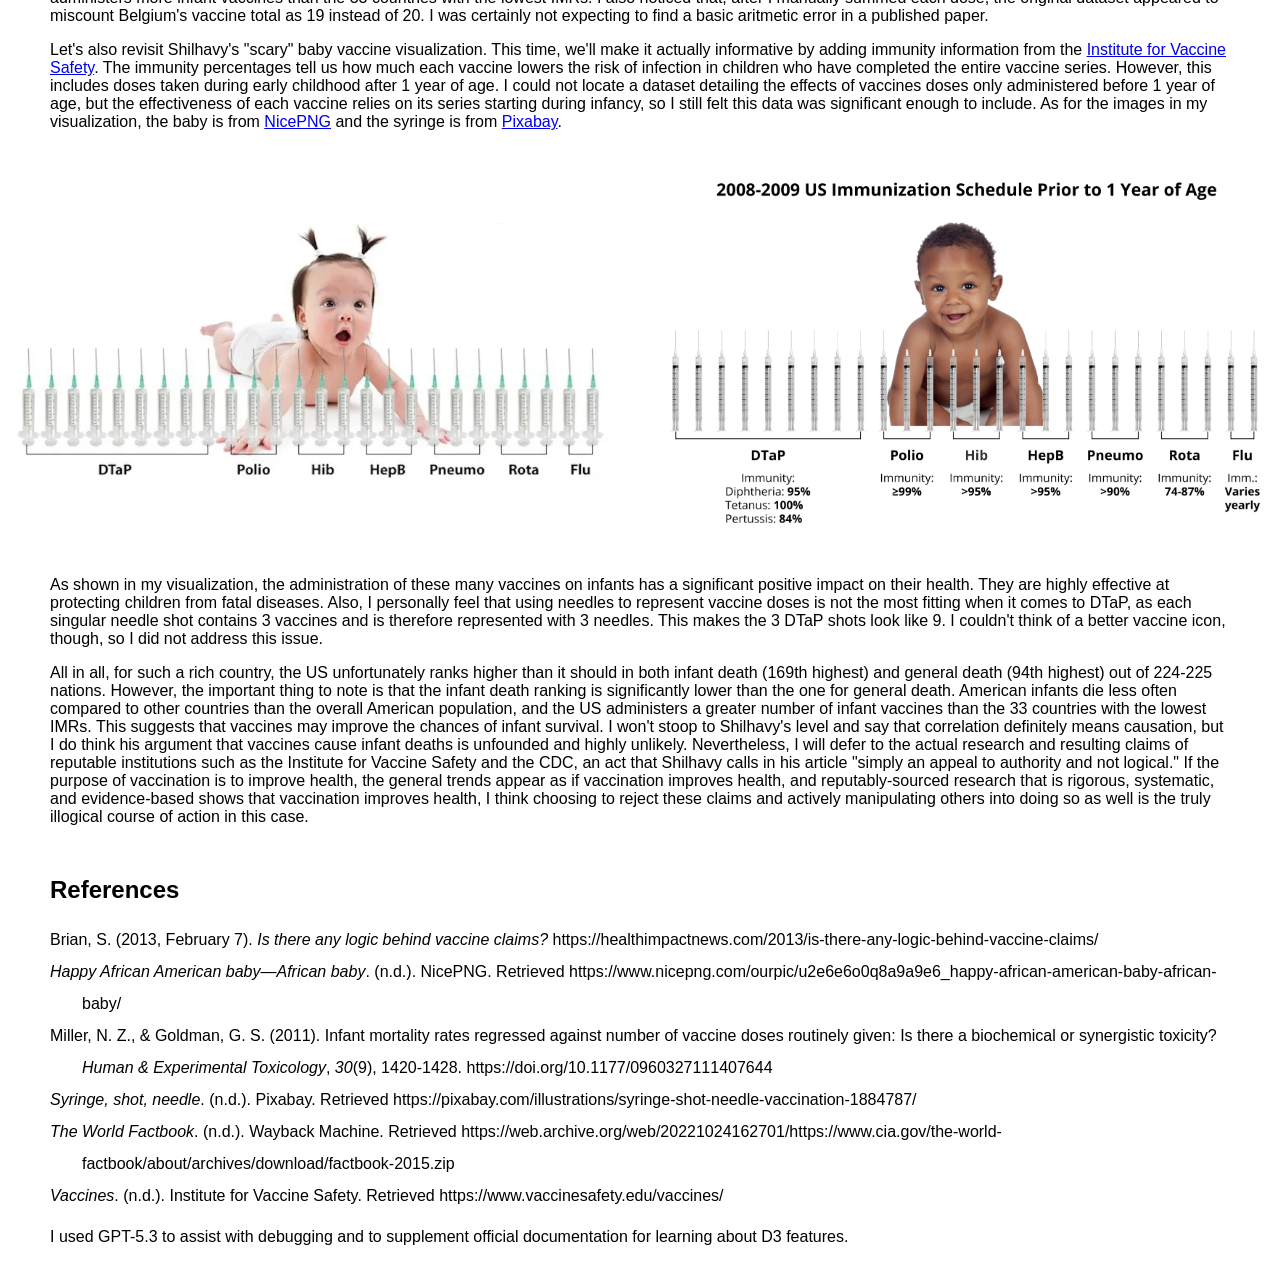
<file: story.html>
<!DOCTYPE html>
<html>
    <head>
        <meta charset="utf-8">
        <script src="https://d3js.org/d3.v6.js"></script>
        <link rel="stylesheet" href="styles.css">
    </head>
    <body>
        <h1>There is Indeed Logic Behind Vaccine Claims</h1>
        <p>by Jean Cheng</p>
        <p>
            Recently, I came across an anti-vax data story from 2013 titled <a href="https://healthimpactnews.com/2013/is-there-any-logic-behind-vaccine-claims/">Is There Any Logic Behind Vaccine Claims?</a> by Brian Shilhavy. Using misleading visualizations, Shilhavy argues that vaccinations are largely responsible for infant deaths in the US. He begins with the following infographic and caption:
        </p>
        <div class="infographic">
            <img src="assets/infographic.png">
            <img src="assets/caption.png">
        </div>
        <p>
            Shilhavy posits that the US has high infant mortality but low overall mortality. Since the US administers the most vaccines to infants than any other country, he concludes that vaccines are what's killing babies, as other factors would have been reflected in the overal mortality. At first glance, everything seems logically sound, even if one doesn't agree with anti-vax ideas.
        </p>
        <p>
            Let's first investigate his claim about the US having the highest infant mortality rates (IMR), though. The visualization I've created on the right uses slightly newer 2014 data from the <a href="https://web.archive.org/web/20230609035312/https://www.cia.gov/the-world-factbook/about/archives/download/factbook-2015.zip">CIA World Factbook 2015</a> (which reports on the previous year) instead of the 2009 World Factbook data that Shilhavy uses. The official Factbook was just recently shut down, so 2014 was the earliest well-organized data that I could get from the Wayback Machine. But why was Shilhavy even using 2009 data in 2013, considering the 2012 World Factbook data was readily available at the time?
        </p>
        <div class="comparison">
            <img src="assets/imr.png" class="original">
            <div class="visualization">
                <div id="imr-svg"></div>
                <div class="toggle-box" id="imr-country-box">
                    <label class="toggle">
                        <input type="checkbox" id="imr-country-checkbox">
                        <span class="slider"></span>
                    </label>
                    <strong>Reveal all countries</strong>
                </div>
            </div>
        </div>
        <script>
            // IMR visualization with toggle to reveal all countries

            // Set dimensions and margins
            const imrMargin = {top: 50, right: 50, bottom: 50, left: 150},
                imrWidth = 350 - imrMargin.left - imrMargin.right,
                imrHeight = 600 - imrMargin.top - imrMargin.bottom;

            // Create SVG
            const imrSvg = d3.select("#imr-svg")
                .append("svg")
                .attr("width", imrWidth + imrMargin.left + imrMargin.right)
                .attr("height", imrHeight + imrMargin.top + imrMargin.bottom)
                .append("g")
                .attr("transform", `translate(${imrMargin.left}, ${imrMargin.top})`);

            // Read IMR data
            d3.csv("data/imr.csv", d => {
                return {
                    rank: +d["Rank"],
                    country: d["Country"],
                    imr: +d["Deaths per 1,000 Live Births"]
                };
            }).then(data => {
                // US info
                const usIndex = data.findIndex(d => d.country === "United States");
                const smallData = data.slice(usIndex);
                const currUsIndex = smallData.findIndex(d => d.country === "United States");

                // Add axes
                const x = d3.scaleLinear()
                    .domain([0, d3.max(smallData, d => d.imr)])
                    .range([0, imrWidth]);
                const y = d3.scaleBand()
                    .domain(smallData.map(d => d.country))
                    .range([0, imrHeight])
                    .padding(0.2);
                const xAxis = imrSvg.append("g")
                    .attr("transform", `translate(0, ${imrHeight})`)
                    .call(d3.axisBottom(x).ticks(6));

                // Add y-axis ticks
                const maxLabels = Math.floor(imrHeight / 20);
                const step = Math.ceil(y.domain().length / maxLabels);
                const tickCountries = y.domain().filter((d, i) =>
                        (i % step === 0 && Math.abs(i - currUsIndex) >= step)
                        || i === currUsIndex
                    );
                const yAxis = imrSvg.append("g")
                    .call(d3.axisLeft(y).tickValues(tickCountries));
                
                // Add title and axis labels
                imrSvg.append("text")
                    .attr("class", "svg-title")
                    .attr("x", imrWidth / 2)
                    .attr("y", -30)
                    .text("2014 Infant Mortality Rates");
                imrSvg.append("text")
                    .attr("class", "svg-axis-label")
                    .attr("x", imrWidth / 2)
                    .attr("y", imrHeight + 40)
                    .text("Deaths per 1,000 Live Births");
                imrSvg.append("text")
                    .attr("class", "svg-axis-label")
                    .attr("x", imrHeight / 2)
                    .attr("y", 135)
                    .attr("transform", "rotate(90)")
                    .text("Countries");

                // Add bars
                const bars = imrSvg.append("g");
                bars.selectAll("rect")
                    .data(smallData)
                    .join("rect")
                    .attr("x", 0)
                    .attr("y", d => y(d.country))
                    .attr("width", d => x(d.imr))
                    .attr("height", y.bandwidth())
                    .style("fill", d => d.country === "United States" ? "#e51212" : "#6191c4");

                // Add US rank label
                const rankLabel = imrSvg.append("g");
                rankLabel.selectAll(".svg-bar-label")
                    .data(smallData.filter(d => d.country === "United States"))
                    .join("text")
                    .attr("class", "svg-bar-label")
                    .attr("x", d => x(d.imr) + 8)
                    .attr("y", d => y(d.country) + y.bandwidth())
                    .text("#1");

                // Set country toggle
                d3.select("#imr-country-checkbox").on("change", function() {
                    const currData = this.checked ? data : smallData;
                    const currUsIndex = currData.findIndex(d => d.country === "United States");

                    // Set axes
                    x.domain([0, d3.max(currData, d => d.imr)])
                    y.domain(currData.map(d => d.country));
                    xAxis.transition().duration(500)
                        .call(d3.axisBottom(x).ticks(6));
                    
                    // Set y-axis ticks
                    const maxLabels = Math.floor(imrHeight / 20);
                    const step = Math.ceil(y.domain().length / maxLabels);
                    const tickCountries = y.domain().filter((d, i) =>
                        (i % step === 0 && Math.abs(i - currUsIndex) >= step)
                        || i === currUsIndex
                    );
                    yAxis.transition().duration(500)
                        .call(d3.axisLeft(y).tickValues(tickCountries));

                    // Exit, update, and enter bars
                    const currBars = bars.selectAll("rect")
                        .data(currData, d => d.country);
                    currBars.enter()
                        .append("rect")
                        .attr("x", 0)
                        .attr("y", 0)
                        .attr("width", d => x(d.imr))
                        .attr("height", y.bandwidth())
                        .style("fill", d => d.country === "United States" ? "#e51212" : "#6191c4")
                        .style("opacity", 0)
                        .transition().duration(500)
                        .attr("y", d => y(d.country))
                        .style("opacity", 1);
                    currBars.transition().duration(500)
                        .attr("y", d => y(d.country))
                        .attr("width", d => x(d.imr))
                        .attr("height", y.bandwidth());
                    currBars.exit()
                        .transition().duration(500)
                        .attr("y", 0)
                        .style("opacity", 0)
                        .remove();

                    // Set US rank label
                    rankLabel.selectAll(".svg-bar-label")
                        .data(currData.filter(d => d.country === "United States"))
                        .join("text")
                        .attr("class", "svg-bar-label")
                        .transition().duration(500)
                        .attr("x", d => x(d.imr) + 8)
                        .attr("y", d => y(d.country) + y.bandwidth())
                        .text(d => "#" + (this.checked ? d.rank : 1));

                    // Stop animation
                    d3.select("#imr-country-box").style("animation", "none");
                })
            });
        </script>
        <p>
            Wow! So looks like the US <em>is</em> #1! Out of... the lowest 56? So it's #169 out of 224? While I would still say 169th means we have a lot of room for improvement, it's definitely not the alarmingly high #1 out of 224. Shilhavy creates this illusion by conveniently cutting off the data points right above the US instead of showing the whole picture. This distorts the viewer's sense of scale and comparison with other countries, kind of like an Asian mom who only compares you with those better than you. He also says in his graph title that it depicts the "top 34 nations." However, it's actually the top 34 nations with the <em>lowest</em> IMR, a.k.a. the bottom 34. You could say that, by "top", he means the nations that are doing the best in terms of low IMR. But then his claim of the US being #1 makes no sense because the US would then be the lowest of the top 34.
        </p>
        <p>
            Next, we'll take a look at overall death using the same <a href="https://web.archive.org/web/20230609035312/https://www.cia.gov/the-world-factbook/about/archives/download/factbook-2015.zip">CIA World Factbook 2015</a> data.
        </p>
        <div class="comparison">
            <img src="assets/death.png" class="original">
            <div class="visualization">
                <div id="death-svg"></div>
                <div class="toggle-box-container">
                    <div class="toggle-box" id="death-country-box">
                        <label class="toggle">
                            <input type="checkbox" id="death-country-checkbox">
                            <span class="slider"></span>
                        </label>
                        <strong>Reveal all countries</strong>
                    </div>
                    <div class="toggle-box" id="death-axis-box">
                        <label class="toggle">
                            <input type="checkbox" id="death-axis-checkbox">
                            <span class="slider"></span>
                        </label>
                        <strong>Fix y-axis</strong>
                    </div>
                </div>
            </div>
        </div>
        <script>
            // Death visualization with toggles to reveal all countries and flip order
            
            // Set dimensions and margins
            const deathMargin = {top: 50, right: 50, bottom: 50, left: 150},
                deathWidth = 457 - deathMargin.left - deathMargin.right,
                deathHeight = 600 - deathMargin.top - deathMargin.bottom;

            // Create SVG
            deathSvg = d3.select("#death-svg")
                .append("svg")
                .attr("width", deathWidth + deathMargin.left + deathMargin.right)
                .attr("height", deathHeight + deathMargin.top + deathMargin.bottom)
                .append("g")
                .attr("transform", `translate(${deathMargin.left}, ${deathMargin.top})`);

            // Read death data
            d3.csv("data/death.csv", d => {
                return {
                    rank: +d["Rank"],
                    country: d["Country"],
                    death: +d["Deaths per 1,000 Population"]
                };
            }).then(data => {
                // US info
                const usIndex = data.findIndex(d => d.country === "United States");
                smallData = data.slice(usIndex);
                const currUsIndex = smallData.findIndex(d => d.country === "United States");

                // Add axes
                const x = d3.scaleLinear()
                    .domain([0, d3.max(smallData, d => d.death)])
                    .range([0, deathWidth]);
                const y = d3.scaleBand()
                    .domain(smallData.map(d => d.country))
                    .range([deathHeight, 0])
                    .padding(0.2);
                const xAxis = deathSvg.append("g")
                    .attr("transform", `translate(0, ${deathHeight})`)
                    .call(d3.axisBottom(x).ticks(6));

                // Add y-axis ticks
                const maxLabels = Math.floor(deathHeight / 20);
                const step = Math.ceil(y.domain().length / maxLabels);
                const tickCountries = y.domain().filter((d, i) =>
                        (i % step === 0 && Math.abs(i - currUsIndex) >= step)
                        || i === currUsIndex
                    );
                const yAxis = deathSvg.append("g")
                    .call(d3.axisLeft(y).tickValues(tickCountries));
                
                // Add title and axis labels
                deathSvg.append("text")
                    .attr("class", "svg-title")
                    .attr("x", deathWidth / 2)
                    .attr("y", -30)
                    .text("2014 Death Rates");
                deathSvg.append("text")
                    .attr("class", "svg-axis-label")
                    .attr("x", deathWidth / 2)
                    .attr("y", deathHeight + 40)
                    .text("Deaths per 1,000 Population");
                deathSvg.append("text")
                    .attr("class", "svg-axis-label")
                    .attr("x", deathHeight / 2)
                    .attr("y", 135)
                    .attr("transform", "rotate(90)")
                    .text("Countries");

                // Add bars
                const bars = deathSvg.append("g");
                bars.selectAll("rect")
                    .data(smallData)
                    .join("rect")
                    .attr("x", 0)
                    .attr("y", d => y(d.country))
                    .attr("width", d => x(d.death))
                    .attr("height", y.bandwidth())
                    .style("fill", d => d.country === "United States" ? "#ae323c" : "#8356ab");

                // Add US rank label
                const rankLabel = deathSvg.append("g");
                rankLabel.selectAll(".svg-bar-label")
                    .data(smallData.filter(d => d.country === "United States"))
                    .join("text")
                    .attr("class", "svg-bar-label")
                    .attr("x", d => x(d.death) + 8)
                    .attr("y", d => y(d.country) + y.bandwidth())
                    .text("#225");

                // Set country toggle
                d3.select("#death-country-checkbox").on("change", function() {
                    const allCountries = this.checked;
                    const fixedAxis = d3.select("#death-axis-checkbox").property("checked");
                    const currData = allCountries ? data : smallData;
                    const currUsIndex = currData.findIndex(d => d.country === "United States");

                    // Set axes
                    x.domain([0, d3.max(currData, d => d.death)])
                    y.domain(currData.map(d => d.country));
                    xAxis.transition().duration(500)
                        .call(d3.axisBottom(x).ticks(6));
                    
                    // Set y-axis ticks
                    const maxLabels = Math.floor(deathHeight / 20);
                    const step = Math.ceil(y.domain().length / maxLabels);
                    const tickCountries = y.domain().filter((d, i) =>
                        (i % step === 0 && Math.abs(i - currUsIndex) >= step)
                        || i === currUsIndex
                    );
                    yAxis.transition().duration(500)
                        .call(d3.axisLeft(y).tickValues(tickCountries));

                    // Exit, update, and enter bars
                    const transitionY = fixedAxis ? 0 : deathHeight;
                    const currBars = bars.selectAll("rect")
                        .data(currData, d => d.country);
                    currBars.enter()
                        .append("rect")
                        .attr("x", 0)
                        .attr("y", transitionY)
                        .attr("width", d => x(d.death))
                        .attr("height", y.bandwidth())
                        .style("fill", d => d.country === "United States" ? "#ae323c" : "#8356ab")
                        .style("opacity", 0)
                        .transition().duration(500)
                        .attr("y", d => y(d.country))
                        .style("opacity", 1);
                    currBars.transition().duration(500)
                        .attr("y", d => y(d.country))
                        .attr("width", d => x(d.death))
                        .attr("height", y.bandwidth());
                    currBars.exit()
                        .transition().duration(500)
                        .attr("y", transitionY)
                        .style("opacity", 0)
                        .remove();

                    // Set US rank label
                    rankLabel.selectAll(".svg-bar-label")
                        .data(currData.filter(d => d.country === "United States"))
                        .join("text")
                        .attr("class", "svg-bar-label")
                        .transition().duration(500)
                        .attr("x", d => x(d.death) + 8)
                        .attr("y", d => y(d.country) + y.bandwidth())
                        .text(d => {
                            if (allCountries) {
                                return "#" + (fixedAxis ? d.rank : 226 - d.rank);
                            } else {
                                return "#" + (fixedAxis ? 1 : 225);
                            }
                        });

                    // Stop animation
                    d3.select("#death-country-box").style("animation", "none");
                })

                // Set y-axis toggle
                d3.select("#death-axis-checkbox").on("change", function() {
                    const allCountries = d3.select("#death-country-checkbox").property("checked");
                    const fixedAxis = this.checked;
                    const currData = allCountries ? data : smallData;
                    const currUsIndex = currData.findIndex(d => d.country === "United States");
                    
                    // Set y-axis
                    y.range(fixedAxis ? [0, deathHeight] : [deathHeight, 0]);
                    const maxLabels = Math.floor(deathHeight / 20);
                    const step = Math.ceil(y.domain().length / maxLabels);
                    const tickCountries = y.domain().filter((d, i) =>
                        (i % step === 0 && Math.abs(i - currUsIndex) >= step)
                        || i === currUsIndex
                    );
                    yAxis.transition().duration(500)
                        .call(d3.axisLeft(y).tickValues(tickCountries));

                    // Set bar order
                    bars.selectAll("rect")
                        .transition().duration(500)
                        .attr("y", d => y(d.country))

                    // Set US rank label
                    rankLabel.selectAll(".svg-bar-label")
                        .data(currData.filter(d => d.country === "United States"))
                        .join("text")
                        .attr("class", "svg-bar-label")
                        .transition().duration(500)
                        .attr("y", d => y(d.country) + y.bandwidth())
                        .text(d => {
                            if (allCountries) {
                                return "#" + (fixedAxis ? d.rank : 226 - d.rank);
                            } else {
                                return "#" + (fixedAxis ? 1 : 225);
                            }
                        });

                    // Stop animation
                    d3.select("#death-axis-box").style("animation", "none");
                })
            });
        </script>
        <p>
            Shilhavy says the US is last in deaths. So the US has the lowest death rate out of all countries? Actually, no! For this graph, he not only reuses the same zooming-in tactic as before but also adds on another trick: flipping the y-axis. The other two graphs in the infographic placed the highest value at the top, but this one puts it at the bottom. Shilhavy further hides this change by removing the values on each bar and instead opting for less noticeable tick marks in lighter font at the bottom. The average, busy reader—who doesn't stop to study every visual feature in detail—may not pick up on this unexpected change. They are misled into accepting his claim that the US is ranked last in deaths when, in reality, they are 94th highest out of 225.
        </p>
        <p>
            Thirdly, Shilhavy asserts that the US administers the most vaccines to infants. He draws from the 2008-2009 immunization schedules in <a href="https://journals.sagepub.com/doi/10.1177/0960327111407644#table2-0960327111407644">Human & Experimental Toxicology</a> for his graph. Contrary to its title, "Summary of International Immunization Schedules," the dataset does not provide an objective international summary as it includes only the 34 countries with an IMR less than or equal to the US. Therefore, the set of countries is somewhat arbitrary. I was unfortunately unable to find a usable dataset on the topic, so my visualization uses this same data. You can also see the exact counts of each vaccine type by hovering over any bar. Note that each shot of DTaP contains 3 separate vaccines (for diphtheria, tetanus, and pertussis), so each DTaP dose actually counts as 3 vaccine doses.
        </p>
        <div class="comparison">
            <img src="assets/immunization.png" class="original">
            <div class="visualization">
                <div id="imm-svg"></div>
                <div id="imm-tooltip"></div>
            </div>
        </div>
        <script>
            // Immunization visualization with vaccine breakdown

             // Set dimensions and margins
            const immMargin = {top: 50, right: 150, bottom: 50, left: 150},
                immWidth = 550 - immMargin.left - immMargin.right,
                immHeight = 600 - immMargin.top - immMargin.bottom;

            // Create SVG
            const immSvg = d3.select("#imm-svg")
                .append("svg")
                .attr("width", immWidth + immMargin.left + immMargin.right)
                .attr("height", immHeight + immMargin.top + immMargin.bottom)
                .append("g")
                .attr("transform", `translate(${immMargin.left}, ${immMargin.top})`);

            // Read immunization data
            d3.csv("data/immunization.csv", d => {
                return {
                    country: d["Country"],
                    DTaP: +d["DTaP"],
                    Polio: +d["Polio"],
                    Hib: +d["Hib"],
                    HepB: +d["HepB"],
                    Pneumo: +d["Pneumo"],
                    Rota: +d["Rota"],
                    MenBC: +d["MenBC"],
                    MenC: +d["MenC"],
                    HepA: +d["HepA"],
                    BCG: +d["BCG"],
                    Flu: +d["Flu"],
                    total: +d["Total doses"]
                };
            }).then(data => {
                // US info
                const usIndex = data.findIndex(d => d.country === "United States");

                // Add axes
                const x = d3.scaleLinear()
                    .domain([0, d3.max(data, d => d.total)])
                    .range([0, immWidth]);
                const y = d3.scaleBand()
                    .domain(data.map(d => d.country))
                    .range([0, immHeight])
                    .padding(0.2);
                const xAxis = immSvg.append("g")
                    .attr("transform", `translate(0, ${immHeight})`)
                    .call(d3.axisBottom(x).ticks(6));
                const yAxis = immSvg.append("g")
                    .call(d3.axisLeft(y));
                
                // Add title, subtitle, and axis labels
                immSvg.append("text")
                    .attr("class", "svg-title")
                    .attr("x", immWidth / 2)
                    .attr("y", -30)
                    .text("2008-2009 Immunization Schedules Prior to 1 Year of Age");
                immSvg.append("text")
                    .attr("class", "svg-subtitle")
                    .attr("x", immWidth / 2)
                    .attr("y", -12)
                    .text("Of the 34 Countries with the Lowest IMR");
                immSvg.append("text")
                    .attr("class", "svg-axis-label")
                    .attr("x", immWidth / 2)
                    .attr("y", immHeight + 40)
                    .text("# of Recommended/Required Vaccine Doses");
                immSvg.append("text")
                    .attr("class", "svg-axis-label")
                    .attr("x", immHeight / 2)
                    .attr("y", 135)
                    .attr("transform", "rotate(90)")
                    .text("Countries");

                // Add tooltip
                const tooltip = d3.select("#imm-tooltip")

                // Add bars
                const immKeys = [
                    "DTaP","Polio","Hib","HepB","Pneumo",
                    "Rota","MenBC","MenC","HepA","BCG","Flu"
                    ];
                const stackedData = d3.stack().keys(immKeys)(data);
                const immColor = d3.scaleOrdinal()
                    .domain(immKeys)
                    .range(d3.schemeSet3);

                const bars = immSvg.append("g")
                    .selectAll("g")
                    .data(stackedData)
                    .join("g")
                    .attr("fill", d => immColor(d.key))
                    .selectAll("rect")
                    .data(d => d)
                    .join("rect")
                    .attr("x", d => x(d[0]))
                    .attr("y", d => y(d.data.country))
                    .attr("width", d => x(d[1]) - x(d[0]))
                    .attr("height", y.bandwidth())
                    .on("mouseover", function(e, d) {
                        const vaccine = d3.select(this.parentNode)
                                    .datum().key;
                        let doses = d[1] - d[0];
                        if (vaccine === "DTaP") {
                            doses = `${doses / 3} (${doses})`;
                        }

                        tooltip.style("visibility", "visible")
                            .html(`
                                Country: ${d.data.country}<br>
                                Vaccine: ${vaccine}<br>
                                Doses: ${doses}
                            `);
                    })
                    .on("mousemove", function(e) {
                        tooltip
                            .style("left", e.pageX + "px")
                            .style("top", e.pageY + "px")
                    })
                    .on("mouseout", function() {
                        tooltip.style("visibility", "hidden");
                    });

                // Add legend
                const legend = immSvg.append("g")
                    .attr("transform", `translate(${immWidth + 20},0)`);
                immKeys.forEach((key, i) => {
                    const legendSegment = legend.append("g")
                        .attr("transform", `translate(20,${i*18})`);
                    legendSegment.append("rect")
                        .attr("width", 12)
                        .attr("height", 12)
                        .attr("fill", immColor(key));
                    legendSegment.append("text")
                        .attr("x", 18)
                        .attr("y", 10)
                        .text(key)
                        .style("font-size", "10pt");
                });
            });
        </script>
        <p>
            Like previously mentioned, the US being #1 here means very little when only 34 countries were represented in the data. At the very least, we can conclude that the US administers more infant vaccines than the 33 countries with the lowest IMRs. I also noticed that, after I manually summed each dose, the original dataset appeared to miscount Belgium's vaccine total as 19 instead of 20. I was certainly not expecting to find a basic aritmetic error in a published paper.
        </p>
        <p>
            Let's also revisit Shilhavy's "scary" baby vaccine visualization. This time, we'll make it actually informative by adding immunity information from the <a href="https://www.vaccinesafety.edu/vaccines/">Institute for Vaccine Safety</a>. The immunity percentages tell us how much each vaccine lowers the risk of infection in children who have completed the entire vaccine series. However, this includes doses taken during early childhood after 1 year of age. I could not locate a dataset detailing the effects of vaccines doses only administered before 1 year of age, but the effectiveness of each vaccine relies on its series starting during infancy, so I still felt this data was significant enough to include. As for the images in my visualization, the baby is from <a href="https://www.nicepng.com/ourpic/u2e6e6o0q8a9a9e6_happy-african-american-baby-african-baby/">NicePNG</a> and the syringe is from <a href="https://pixabay.com/illustrations/syringe-shot-needle-vaccination-1884787/">Pixabay</a>.
        </p>
        <div class="wide-comparison">
            <img src="assets/usImmunization.png">
            <img src="assets/usImmunizationNew.png">
        </div>
        <p>
            As shown in my visualization, the administration of these many vaccines on infants has a significant positive impact on their health. They are highly effective at protecting children from fatal diseases. Also, I personally feel that using needles to represent vaccine doses is not the most fitting when it comes to DTaP, as each singular needle shot contains 3 vaccines and is therefore represented with 3 needles. This makes the 3 DTaP shots look like 9. I couldn't think of a better vaccine icon, though, so I did not address this issue.
        </p>
        <p>
            All in all, for such a rich country, the US unfortunately ranks higher than it should in both infant death (169th highest) and general death (94th highest) out of 224-225 nations. However, the important thing to note is that the infant death ranking is significantly lower than the one for general death. American infants die less often compared to other countries than the overall American population, and the US administers a greater number of infant vaccines than the 33 countries with the lowest IMRs. This suggests that vaccines may improve the chances of infant survival. I won't stoop to Shilhavy's level and say that correlation definitely means causation, but I do think his argument that vaccines cause infant deaths is unfounded and highly unlikely. Nevertheless, I will defer to the actual research and resulting claims of reputable institutions such as the Institute for Vaccine Safety and the CDC, an act that Shilhavy calls in his article "simply an appeal to authority and not logical." If the purpose of vaccination is to improve health, the general trends appear as if vaccination improves health, and reputably-sourced research that is rigorous, systematic, and evidence-based shows that vaccination improves health, I think choosing to reject these claims and actively manipulating others into doing so as well is the truly illogical course of action in this case.
        </p>
        <h2>
            References
        </h2>
        <div class="bib">
            <div>Brian, S. (2013, February 7). <i>Is there any logic behind vaccine claims?</i> https://healthimpactnews.com/2013/is-there-any-logic-behind-vaccine-claims/</div>
            <div><i>Happy African American baby—African baby</i>. (n.d.). NicePNG. Retrieved https://www.nicepng.com/ourpic/u2e6e6o0q8a9a9e6_happy-african-american-baby-african-baby/</div>
            <div>Miller, N. Z., &amp; Goldman, G. S. (2011). Infant mortality rates regressed against number of vaccine doses routinely given: Is there a biochemical or synergistic toxicity? <i>Human &amp; Experimental Toxicology</i>, <i>30</i>(9), 1420-1428. https://doi.org/10.1177/0960327111407644</div>
            <div><i>Syringe, shot, needle</i>. (n.d.). Pixabay. Retrieved https://pixabay.com/illustrations/syringe-shot-needle-vaccination-1884787/</div>
            <div><i>The World Factbook</i>. (n.d.). Wayback Machine. Retrieved https://web.archive.org/web/20221024162701/https://www.cia.gov/the-world-factbook/about/archives/download/factbook-2015.zip</div>
            <div><i>Vaccines</i>. (n.d.). Institute for Vaccine Safety. Retrieved https://www.vaccinesafety.edu/vaccines/</div>
        </div>
        <p>
            I used GPT-5.3 to assist with debugging and to supplement official documentation for learning about D3 features.
        </p>
    </body>
</html>
</file>
<file: styles.css>
body {
  margin-left: 50px;
  margin-right: 50px;
  font-family: Arial, sans-serif;
  font-size: 12pt;
}

.infographic {
  display: flex;
  flex-direction: column;
  align-items: center;
  margin-top: 50px;
  margin-bottom: 50px;
}

.infographic img {
  width: 600px;
}

.comparison {
  display: flex;
  justify-content: center;
  align-items: flex-start;
  gap: 10%;
  margin-top: 50px;
  margin-bottom: 50px;
}

.wide-comparison {
  display: flex;
  justify-content: center;
  align-items: center;
  gap: 5%;
  margin-top: 50px;
  margin-bottom: 50px;
}

.wide-comparison img {
  width: 600px;
}

.original {
  height: 600px;
}

.visualization {
  display: flex;
  flex-direction: column;
  align-items: center;
  gap: 10px;
  font-family: sans-serif;
}

.svg-title {
  text-anchor: middle;
  font-weight: bold;
}

.svg-subtitle {
  text-anchor: middle;
  font-size: 10pt;
  color: #555;
}

.svg-axis-label {
  text-anchor: middle;
  font-size: 10pt;
}

.svg-bar-label {
  font-size: 10pt;
}

.toggle-box-container {
  display: flex;
  gap: 20px;
}

.toggle-box {
  display: flex;
  flex-direction: row;
  gap: 10px;
  background: #f5f9ff;
  border: 1px solid #cfe2ff;
  padding: 8px 12px;
  border-radius: 8px;
  animation: pulse 2.5s infinite;
}

@keyframes pulse {
  0% { box-shadow: 0 0 0 0 rgba(33,150,243,0.4); }
  70% { box-shadow: 0 0 0 8px rgba(33,150,243,0); }
  100% { box-shadow: 0 0 0 0 rgba(33,150,243,0); }
}

.toggle {
  position: relative;
  display: inline-block;
  width: 40px;
  height: 20px;
}

.toggle input {
  display: none;
}

.slider {
  position: absolute;
  cursor: pointer;
  background-color: #ccc;
  border-radius: 20px;
  inset: 0;
}

.slider::before {
  position: absolute;
  content: "";
  height: 16px;
  width: 16px;
  left: 2px;
  bottom: 2px;
  background-color: white;
  border-radius: 50%;
  transition: 0.2s;
}

input:checked + .slider {
  background-color: #2196F3;
}

input:checked + .slider::before {
  transform: translateX(20px);
}

#imm-tooltip {
  position: absolute;
  visibility: hidden;
  background: #f5f9ff;
  padding: 8px 12px;
  border-radius: 8px;
  font-size: 10pt;
  box-shadow: 0 4px 10px rgba(0,0,0,0.2);
  line-height: 1.3;
}

h2 {
  margin-top: 50px;
}

.bib {
  line-height: 2;
  margin-left: 2em;
  text-indent: -2em;
}
</file>
